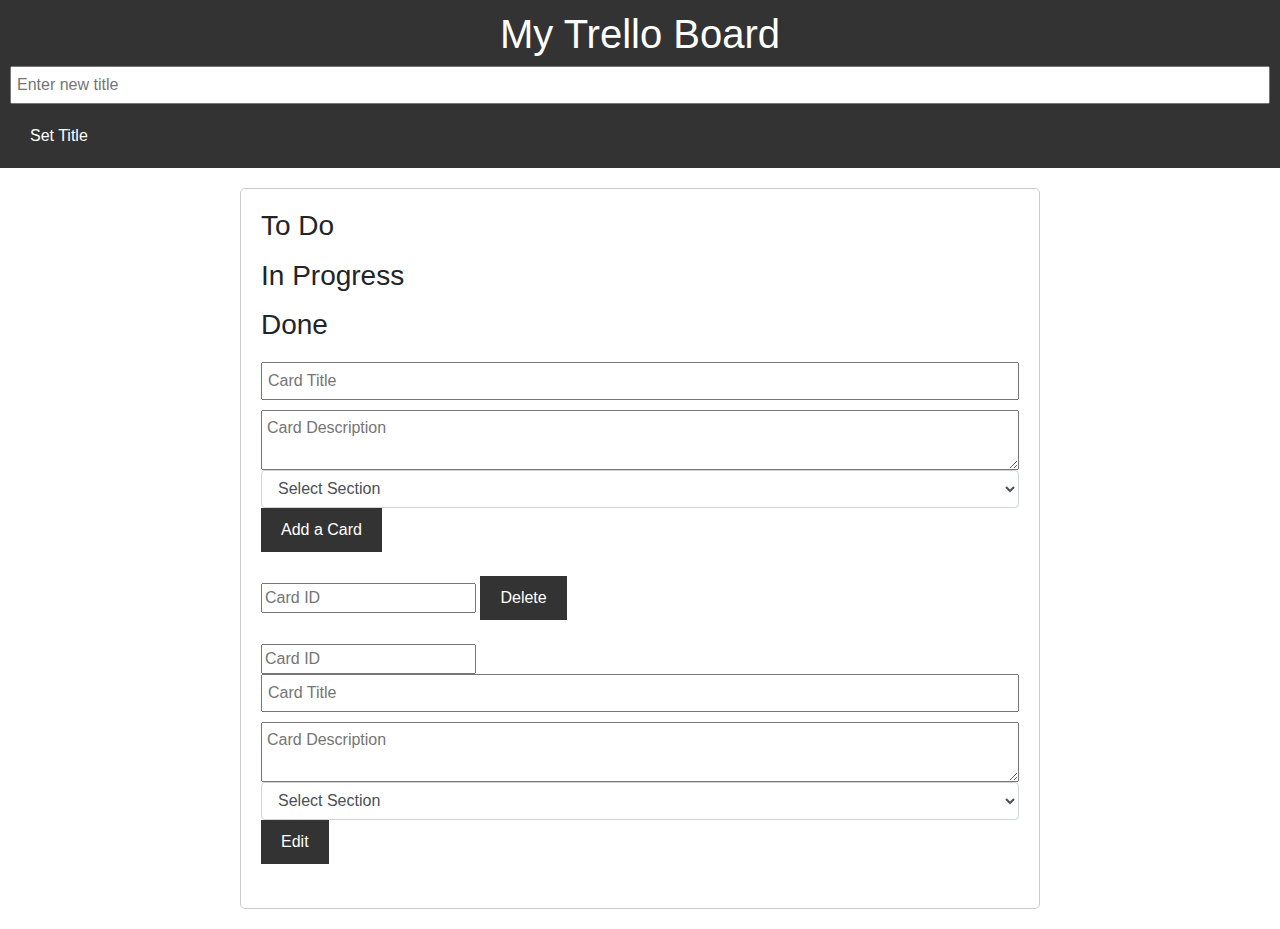
<file: target/classes/static/index.html>
<!DOCTYPE html>
<html>

<head>
    <title>Trello</title>
    <link rel="stylesheet" href="./styles.css">
    <link rel="stylesheet" href="https://maxcdn.bootstrapcdn.com/bootstrap/4.5.2/css/bootstrap.min.css">
</head>

<body>

<!--    <script>-->
<!--        var requestOptions = {-->
<!--            method: 'GET',-->
<!--            redirect: 'follow'-->
<!--          };-->

<!--          fetch("http://localhost:8080/api/boards", requestOptions)-->
<!--            .then(response => response.text())-->
<!--            .then(result => console.log(result))-->
<!--            .catch(error => console.log('error', error));-->
<!--    </script>-->
<!--    </script>-->

    <script>
        // First, perform a GET request to check if a board already exists
        fetch("http://localhost:8080/api/boards", { method: 'GET' })
            .then(response => response.json())
            .then(boards => {

                if (boards.length == 0) {
                    // If no boards exist, create a new board using a POST request
                    const createBoardOptions = {
                        method: 'POST',
                        headers: {
                            'Content-Type': 'application/json'
                        },
                        body: JSON.stringify({ "title": "newBoard" }),
                        redirect: 'follow'
                    };
                    fetch("http://localhost:8080/api/boards", createBoardOptions)
                        .then(response => response.json())
                        .then(createdBoard => console.log("Created board:", createdBoard))
                        .catch(error => console.log('Error creating board:', error));
                    fetch("http://localhost:8080/api/boards", { method: 'GET' })
                        .then(response => response.json())
                        .then(board2 => {
                            document.getElementById("board-title").textContent = boards2[0].title;
                        })
                        .catch(error => console.log('Error getting board:', error));
                    document.getElementById('board-title').textContent = boards[0].title;

                } else {
                    document.getElementById("board-title").textContent = boards[0].title;
                    console.log("Board already exists:", boards[0]); // Assuming you only want to work with the first board
                }
            })
            .catch(error => console.log('Error checking for board:', error));
    </script>
    <!-- Header -->
<header>
    <h1 class="board-title" id="board-title">My Trello Board</h1>
    <div class="change-board-title">
        <input type="text" id="new-board-title" placeholder="Enter new title">
        <button id="update-board-title-btn">Set Title</button>
    </div>
</header>



    <!-- Main Content -->
    <main>
        <div class="board">
            <section class="lists-container" id="lop">
                <div class="list">

                    <h3 class="list-title">To Do</h3>
                    <ul class="list-items" id="todo">

                    </ul>

                    </ul>
                </div>

                <!-- In Progress-->
                <div class="list">

                    <h3 class="list-title">In Progress</h3>

                    <ul class="list-items" id="inprogress">

                    </ul>



                    </ul>


                </div>


                <!-- Done -->
                <div class="list">

                    <h3 class="list-title">Done</h3>

                    <ul class="list-items" id="done">

                    </ul>

                    </ul>


                </div>

            </section>

            <!--
        <div id="cards-container">  -->
            <!-- Cards will be dynamically added here -->
            <!-- </div> -->

            <div class="add-card">
                <input type="text" id="card-title" placeholder="Card Title">
                <textarea id="card-description" placeholder="Card Description"></textarea>
                <select class="form-control" id="card-section">
                    <option selected="" disabled="">Select Section</option>
                    <option value="1">To Do</option>
                    <option value="2">In Progress</option>
                    <option value="3">Done</option>
                </select>

                <button id="add-card-btn">Add a Card</button>
            </div>

            <br>

            <div class="delete-card">
                <input type="int" id="card-delete-id" placeholder="Card ID">
                <button id="delete-card-btn">Delete</button>
            </div>

            <br>

            <div class="edit-card">
                <input type="number" id="card-edit-id" placeholder="Card ID">
                <input type="text" id="card-edit-title" placeholder="Card Title">
                <textarea id="card-edit-description" placeholder="Card Description"></textarea>
                <select class="form-control" id="card-edit-section">
                    <option selected="" disabled="">Select Section</option>
                    <option value="1">To Do</option>
                    <option value="2">In Progress</option>
                    <option value="3">Done</option>
                </select>
                <button id="edit-card-btn">Edit</button>
            </div>


            <br>



        </div>
    </main>

    <!-- Footer -->


    <script src="fetchData.js"></script>
</body>

</html>
</file>
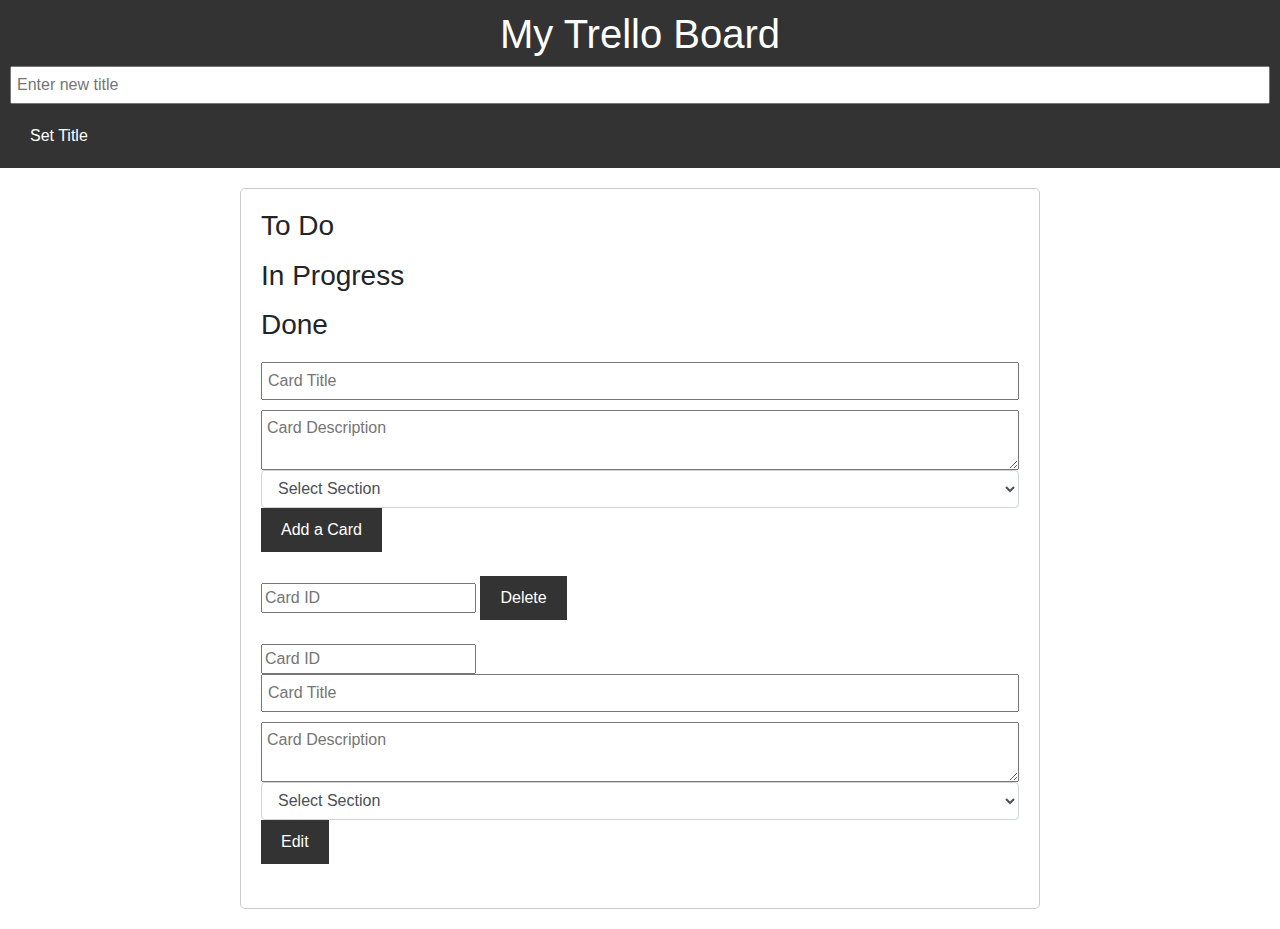
<file: src/main/resources/static/index.html>
<!DOCTYPE html>
<html>

<head>
    <title>Trello</title>
    <link rel="stylesheet" href="./styles.css">
    <link rel="stylesheet" href="https://maxcdn.bootstrapcdn.com/bootstrap/4.5.2/css/bootstrap.min.css">
</head>

<body>

<!--    <script>-->
<!--        var requestOptions = {-->
<!--            method: 'GET',-->
<!--            redirect: 'follow'-->
<!--          };-->

<!--          fetch("http://localhost:8080/api/boards", requestOptions)-->
<!--            .then(response => response.text())-->
<!--            .then(result => console.log(result))-->
<!--            .catch(error => console.log('error', error));-->
<!--    </script>-->
<!--    </script>-->

    <script>
        // First, perform a GET request to check if a board already exists
        fetch("http://localhost:8080/api/boards", { method: 'GET' })
            .then(response => response.json())
            .then(boards => {

                if (boards.length == 0) {
                    // If no boards exist, create a new board using a POST request
                    const createBoardOptions = {
                        method: 'POST',
                        headers: {
                            'Content-Type': 'application/json'
                        },
                        body: JSON.stringify({ "title": "newBoard" }),
                        redirect: 'follow'
                    };
                    fetch("http://localhost:8080/api/boards", createBoardOptions)
                        .then(response => response.json())
                        .then(createdBoard => console.log("Created board:", createdBoard))
                        .catch(error => console.log('Error creating board:', error));
                    fetch("http://localhost:8080/api/boards", { method: 'GET' })
                        .then(response => response.json())
                        .then(board2 => {
                            document.getElementById("board-title").textContent = boards2[0].title;
                        })
                        .catch(error => console.log('Error getting board:', error));


                } else {
                    document.getElementById("board-title").textContent = boards[0].title;
                    console.log("Board already exists:", boards[0]); // Assuming you only want to work with the first board
                }
            })
            .catch(error => console.log('Error checking for board:', error));
    </script>
    <!-- Header -->
<header>
    <h1 class="board-title" id="board-title">My Trello Board</h1>
    <div class="change-board-title">
        <input type="text" id="new-board-title" placeholder="Enter new title">
        <button id="update-board-title-btn">Set Title</button>
    </div>
</header>



    <!-- Main Content -->
    <main>
        <div class="board">
            <section class="lists-container" id="lop">
                <div class="list">

                    <h3 class="list-title">To Do</h3>
                    <ul class="list-items" id="todo">

                    </ul>

                    </ul>
                </div>

                <!-- In Progress-->
                <div class="list">

                    <h3 class="list-title">In Progress</h3>

                    <ul class="list-items" id="inprogress">

                    </ul>



                    </ul>


                </div>


                <!-- Done -->
                <div class="list">

                    <h3 class="list-title">Done</h3>

                    <ul class="list-items" id="done">

                    </ul>

                    </ul>


                </div>

            </section>

            <!--
        <div id="cards-container">  -->
            <!-- Cards will be dynamically added here -->
            <!-- </div> -->

            <div class="add-card">
                <input type="text" id="card-title" placeholder="Card Title">
                <textarea id="card-description" placeholder="Card Description"></textarea>
                <select class="form-control" id="card-section">
                    <option selected="" disabled="">Select Section</option>
                    <option value="1">To Do</option>
                    <option value="2">In Progress</option>
                    <option value="3">Done</option>
                </select>

                <button id="add-card-btn">Add a Card</button>
            </div>

            <br>

            <div class="delete-card">
                <input type="int" id="card-delete-id" placeholder="Card ID">
                <button id="delete-card-btn">Delete</button>
            </div>

            <br>

            <div class="edit-card">
                <input type="number" id="card-edit-id" placeholder="Card ID">
                <input type="text" id="card-edit-title" placeholder="Card Title">
                <textarea id="card-edit-description" placeholder="Card Description"></textarea>
                <select class="form-control" id="card-edit-section">
                    <option selected="" disabled="">Select Section</option>
                    <option value="1">To Do</option>
                    <option value="2">In Progress</option>
                    <option value="3">Done</option>
                </select>
                <button id="edit-card-btn">Edit</button>
            </div>


            <br>



        </div>
    </main>

    <!-- Footer -->


    <script src="fetchData.js"></script>
</body>

</html>
</file>
<file: target/classes/static/styles.css>
/* Global Styles */
body {
    font-family: Arial, sans-serif;
    margin: 0;
    padding: 0;
}

/* Header Styles */
header {
    background-color: #333;
    color: #fff;
    padding: 10px;
}

nav ul {
    list-style: none;
    margin: 0;
    padding: 0;
}

nav li {
    display: inline-block;
    margin-right: 15px;
}

nav a {
    color: #fff;
    text-decoration: none;
}

/* Main Content Styles */
main {
    padding: 20px;
}

.board {
    max-width: 800px;
    margin: 0 auto;
    padding: 20px;
    border: 1px solid #ccc;
    border-radius: 5px;
}

.board-title {
    text-align: center;
}

.card {
    background-color: #f9f9f9;
    border: 1px solid #ccc;
    border-radius: 5px;
    padding: 10px;
    margin: 10px 0;
}

.add-card {
    margin-top: 20px;
}

input[type="text"],
textarea {
    display: block;
    width: 100%;
    padding: 5px;
    margin-bottom: 10px;
}

button {
    background-color: #333;
    color: #fff;
    border: none;
    padding: 10px 20px;
    cursor: pointer;
}

button:hover {
    background-color: #555;
}
</file>
<file: src/main/resources/static/styles.css>
/* Global Styles */
body {
    font-family: Arial, sans-serif;
    margin: 0;
    padding: 0;
}

/* Header Styles */
header {
    background-color: #333;
    color: #fff;
    padding: 10px;
}

nav ul {
    list-style: none;
    margin: 0;
    padding: 0;
}

nav li {
    display: inline-block;
    margin-right: 15px;
}

nav a {
    color: #fff;
    text-decoration: none;
}

/* Main Content Styles */
main {
    padding: 20px;
}

.board {
    max-width: 800px;
    margin: 0 auto;
    padding: 20px;
    border: 1px solid #ccc;
    border-radius: 5px;
}

.board-title {
    text-align: center;
}

.card {
    background-color: #f9f9f9;
    border: 1px solid #ccc;
    border-radius: 5px;
    padding: 10px;
    margin: 10px 0;
}

.add-card {
    margin-top: 20px;
}

input[type="text"],
textarea {
    display: block;
    width: 100%;
    padding: 5px;
    margin-bottom: 10px;
}

button {
    background-color: #333;
    color: #fff;
    border: none;
    padding: 10px 20px;
    cursor: pointer;
}

button:hover {
    background-color: #555;
}
</file>
